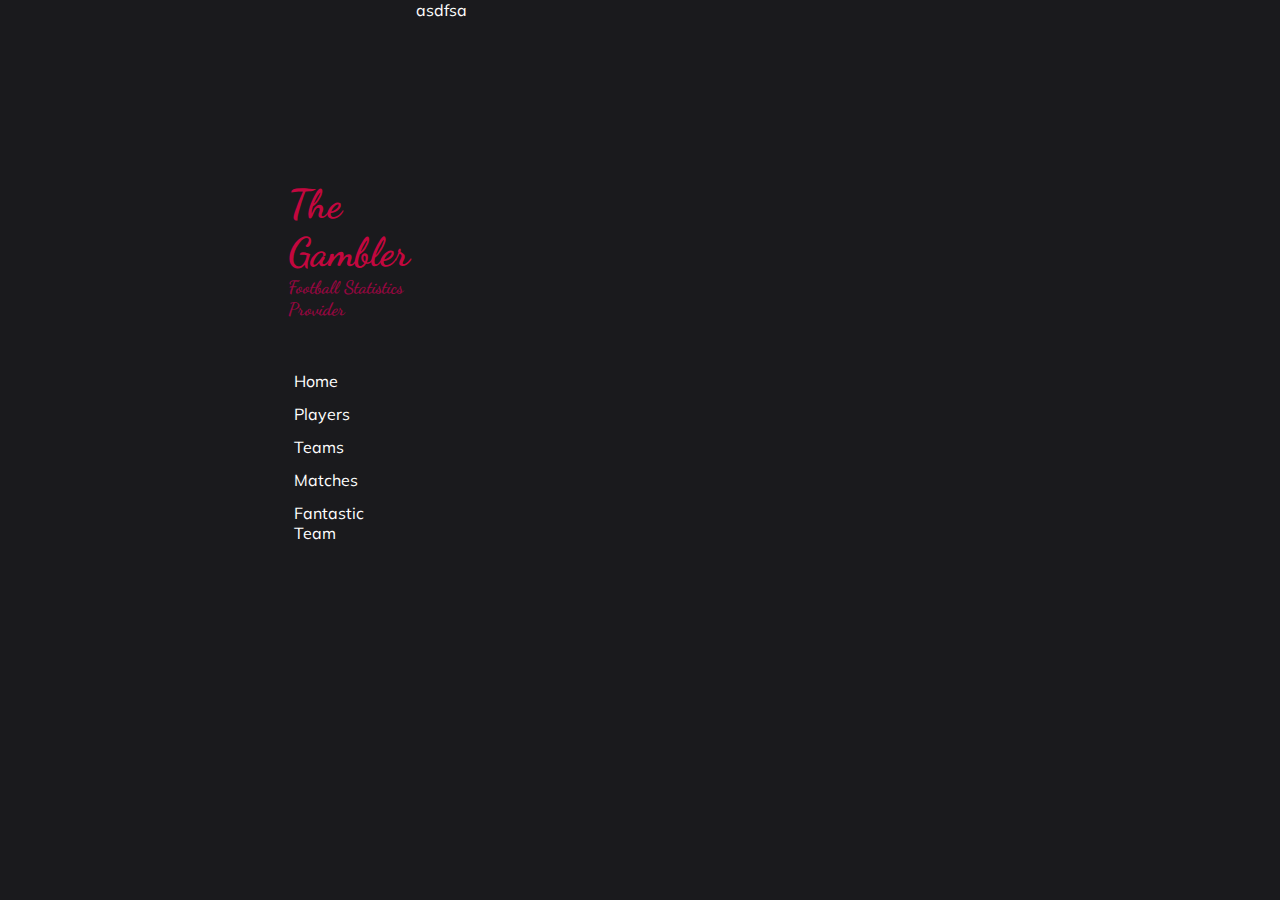
<file: views/index.html>
<html lang="EN">
<head>
    <title>The Gambler</title>
    <link rel="stylesheet" href="../style/main.css"/>
    <link href="https://fonts.googleapis.com/css?family=Muli&display=swap" rel="stylesheet">
    <link href="https://fonts.googleapis.com/css?family=Dancing+Script&display=swap" rel="stylesheet">
</head>
<body>

<nav>
    <h1> The Gambler </h1>
    <h2> Football Statistics Provider </h2>
    <ul>
        <li>Home</li>
        <li>Players</li>
        <li>Teams</li>
        <li>Matches</li>
        <li>Fantastic Team</li>
    </ul>
</nav>

<main>
asdfsa
</main>

</body>
</html>
</file>
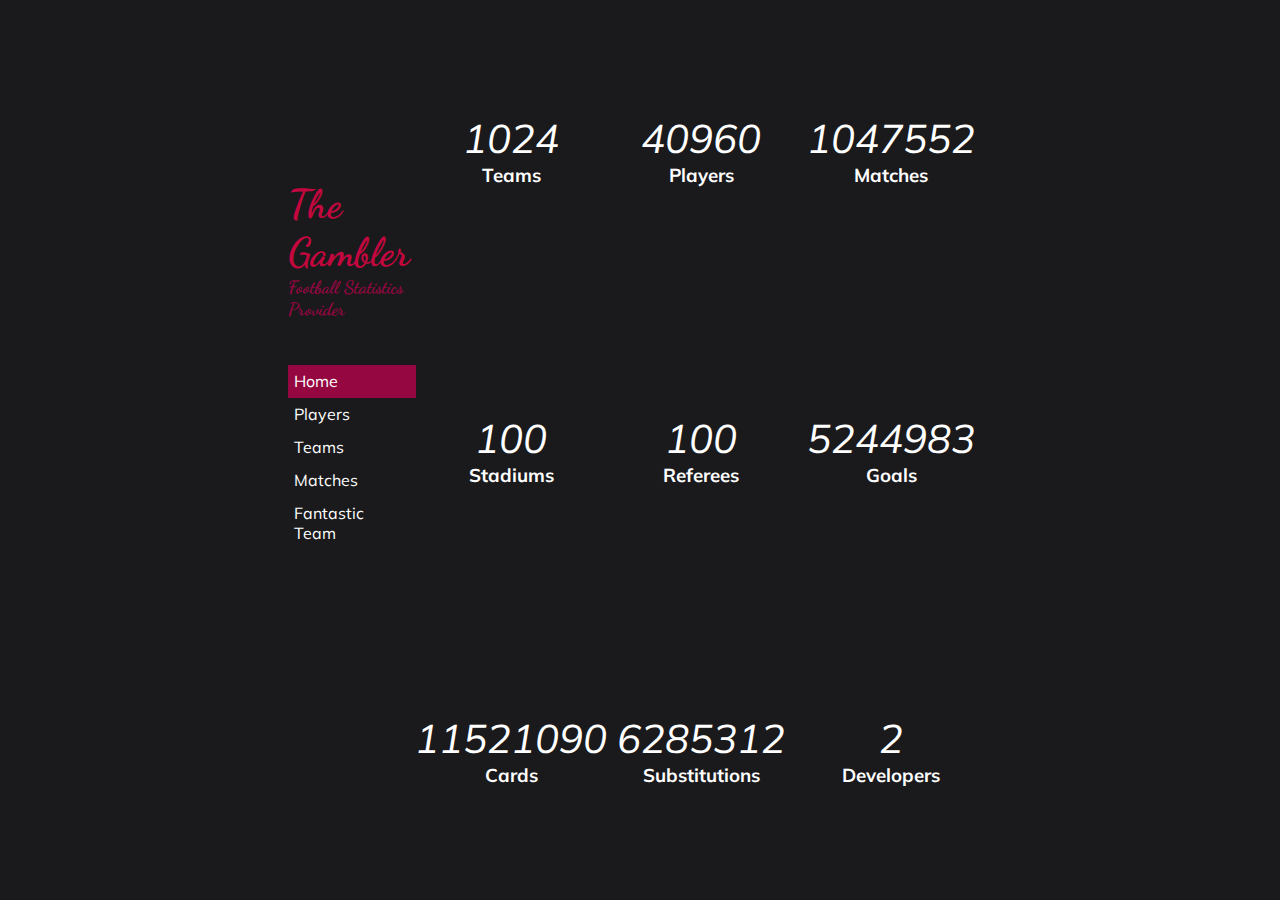
<file: views/home.html>
<html lang="EN">
<head>
    <title>The Gambler | Home</title>
    <link rel="stylesheet" href="../style/main.css"/>
    <link rel="stylesheet" href="../style/home.css"/>
    <link href="https://fonts.googleapis.com/css?family=Muli&display=swap" rel="stylesheet">
    <link href="https://fonts.googleapis.com/css?family=Dancing+Script&display=swap" rel="stylesheet">
</head>
<body>

<nav>
    <h1> The Gambler</h1>
    <h2> Football Statistics Provider </h2>
    <ul>
        <li class="active"><a href="home.html">Home</a></li>
        <li><a href="players.php">Players</a></li>
        <li><a href="teams.php">Teams</a></li>
        <li><a href="matches.php">Matches</a></li>
        <li><a href="fantastic.php">Fantastic Team</a></li>
    </ul>
</nav>

<main>

    <section>
        <em>1024</em>
        <h3>Teams</h3>
    </section>
    <section>
        <em>40960</em>
        <h3>Players</h3>
    </section>
    <section>
        <em>1047552</em>
        <h3>Matches</h3>
    </section>
    <section>
        <em>100</em>
        <h3>Stadiums</h3>
    </section>
    <section>
        <em>100</em>
        <h3>Referees</h3>
    </section>
    <section>
        <em>5244983</em>
        <h3>Goals</h3>
    </section>
    <section>
        <em>11521090</em>
        <h3>Cards</h3>
    </section>
    <section>
        <em>6285312</em>
        <h3>Substitutions</h3>
    </section>
    <section>
        <em>2</em>
        <h3>Developers</h3>
    </section>

</main>

</body>
</html>
</file>
<file: style/main.css>
* {
    margin: 0;
    padding: 0;
}

a {
    text-decoration: none;
    color:white;
}

a:hover{
    color:#C3073F;
}

body {
    display: flex;
    flex-direction: row;
    align-items: center;
    justify-content: center;
    background-color: #1A1A1D;
    color: white;
    font-family: 'Muli', sans-serif;
}

.active {
    background-color: #950740;
    color:white;
}


h1 {
    color: #C3073F;
    font-family: 'Dancing Script', cursive;
    font-size: 40px;
    margin-top: 20vh;
}

h2 {
    color: #950740;
    font-family: 'Dancing Script', cursive;
    font-size: 18px;
}

nav {
    width:10%;
    height:100vh;
}

nav > ul {
    margin-top:5vh;
}

ul {
    list-style: none;
}

nav > ul > li {
    padding: 5%;
}

li:hover {
    border-bottom: 1px solid #4E4E50;
    cursor: pointer;
}

main {
    width: 45%;
    height:100vh;
}


/*colors:

    black: #1A1A1D
    gray: #4E4E50
    maroon: #672232
    dark-red: #950740
    red: #C3073F

 */
</file>
<file: style/home.css>
main {
    display: grid;
    grid-template-columns: 33% 33% 33%;
    paddding: 5%;
}

main > section {
    display:flex;
    flex-direction: column;
    align-items: center;
    justify-content: center;
}

main > section > em {
    font-size: 40px;
}
</file>
